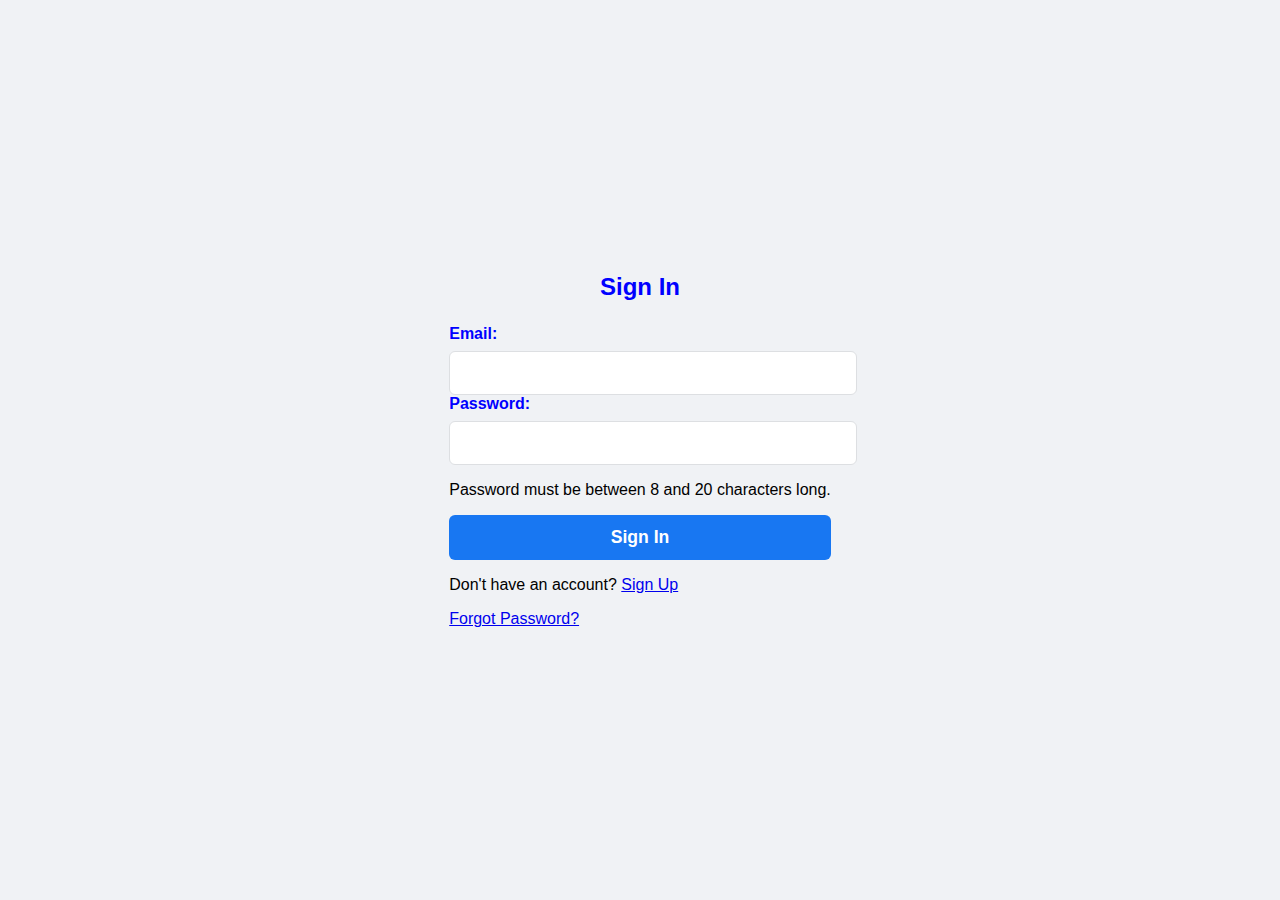
<file: sign-in-form/index.html>
<!DOCTYPE html>     <!-- ประกาศให้ทราบว่าเอกสารนี้ใช้ HTML5 -->
<html lang="en">    <!-- ระบุภาษาหลักของเอกสารใช้ภาษาอังกฤษ -->

    <!-- ส่วน head ของเอกสาร -->
    <!-- ระบุใช้การเข้ารหัสอักขระแบบ UTF-8 -->
    <!-- ปรับขนาดความกว้างเท่ากับหน้าจออุปกรณ์และระดับการซูมเริ่มต้นเป็น 1.0 -->
    <!-- หัวข้อเอกสารตั้งชื่อว่า "Sign In" -->
<head>
    <meta charset="UTF-8">
    <meta name="viewport" content="width=device-width, initial-scale=1.0">
    <title>Sign In</title>
    <link rel="stylesheet" href="style.css">
</head>

<!-- ส่วน body ของเอกสาร -->
<body>
    <main>
        <!-- แท็กหัวข้อหลักข้อความว่า "Sign In" -->
        <!-- สร้างแบบฟอร์มสำหรับรับข้อมูลจากผู้ใช้ ระบุปลายทางที่ส่งข้อมูลและวิธีการส่ง -->
        <!-- กำหนดป้ายชื่อ, ข้อความชื่อ, สร้างช่องกรอกข้อมูล email, password และกำหนดให้จำเป็นต้องกรอกข้อมูล -->
        <h1>Sign In</h1>
        <form action="/signin" method="post">
            <div>
                <label for="email">Email:</label>
                <input type="email" id="email" name="email" required>
            </div>
            <div>
                <label for="password">Password:</label>
                <input type="password" id="password" name="password" required minlength="8" maxlength="20">
                <p>Password must be between 8 and 20 characters long.</p>
            </div>

            <!-- สร้างปุ่ม submit โดยเขียนว่า Sign In-->
            <div>
                <button type="submit">Sign In</button>
            </div>
        </form>

        <!-- แจ้งหากไม่มี account ให้สมัครโดยสร้างลิงก์ไปยังหน้าสมัครสมาชิก -->
        <!-- สำหรับผู้ที่ลืมรหัสมีสร้างลิงค์บนข้อความให้ไปยังหน้าลืมรหัสผ่าน -->
        <p>Don't have an account? <a href="signup.html">Sign Up</a></p>
        <p><a href="forget-password.html">Forgot Password?</a></p>
    </main>
</body>
</html>
</file>
<file: sign-in-form/style.css>
/* Formal Theme for Sign-in Form */

body {
    font-family: Arial, sans-serif;
    background-color: #f0f2f5;
    display: flex;
    justify-content: center;
    align-items: center;
    height: 100vh;
    margin: 0;
}

.signin-form {
    background-color: #fff;
    padding: 2rem;
    border-radius: 8px;
    box-shadow: 0 2px 4px rgba(0, 0, 0, 0.1), 0 8px 16px rgba(0, 0, 0, 0.1);
    width: 100%;
    max-width: 400px;
}

h1 {
    font-size: 1.5rem;
    color: #0000FF;
    text-align: center;
    margin-bottom: 1.5rem;
}

.form-group {
    margin-bottom: 1rem;
}

label {
    display: block;
    color: #0000FF;
    margin-bottom: 0.5rem;
    font-weight: 600;
}

input[type="email"],
input[type="password"] {
    width: 100%;
    padding: 0.75rem;
    border: 1px solid #dddfe2;
    border-radius: 6px;
    font-size: 1rem;
}

button {
    width: 100%;
    padding: 0.75rem;
    background-color: #1877f2;
    color: #fff;
    border: none;
    border-radius: 6px;
    font-size: 1.1rem;
    font-weight: 600;
    cursor: pointer;
}

button:hover {
    background-color: #166fe5;
}
</file>
